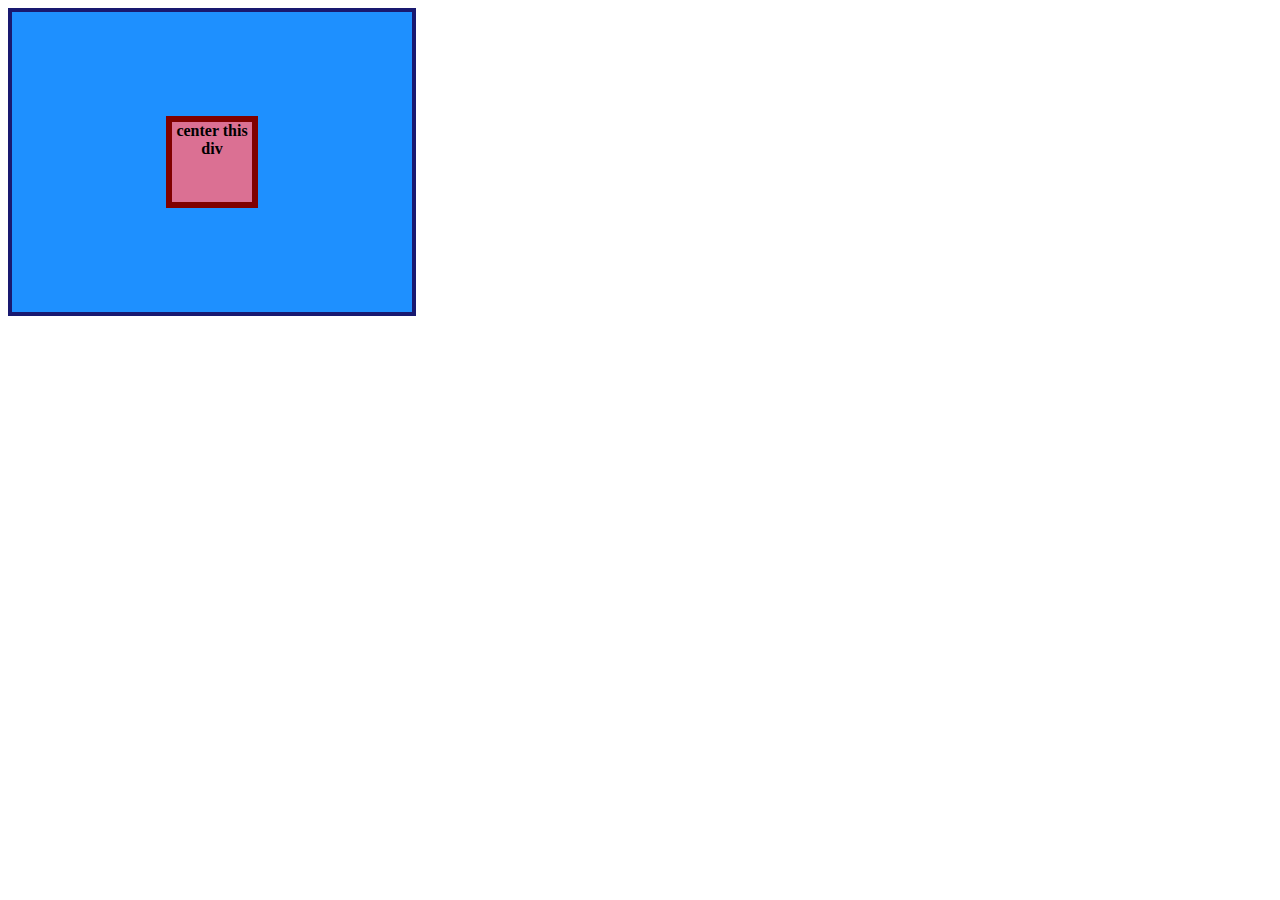
<file: css-exercices/flex/01-flex-center/index.html>
<!DOCTYPE html>
<html lang="en">
  <head>
    <meta charset="UTF-8">
    <meta http-equiv="X-UA-Compatible" content="IE=edge">
    <meta name="viewport" content="width=device-width, initial-scale=1.0">
    <title>CENTER THIS DIV</title>
    <link rel="stylesheet" href="style.css">
  </head>
  <body>
    <div class="container">
      <div class="box">center this div</div>
    </div>
  </body>
</html>
</file>
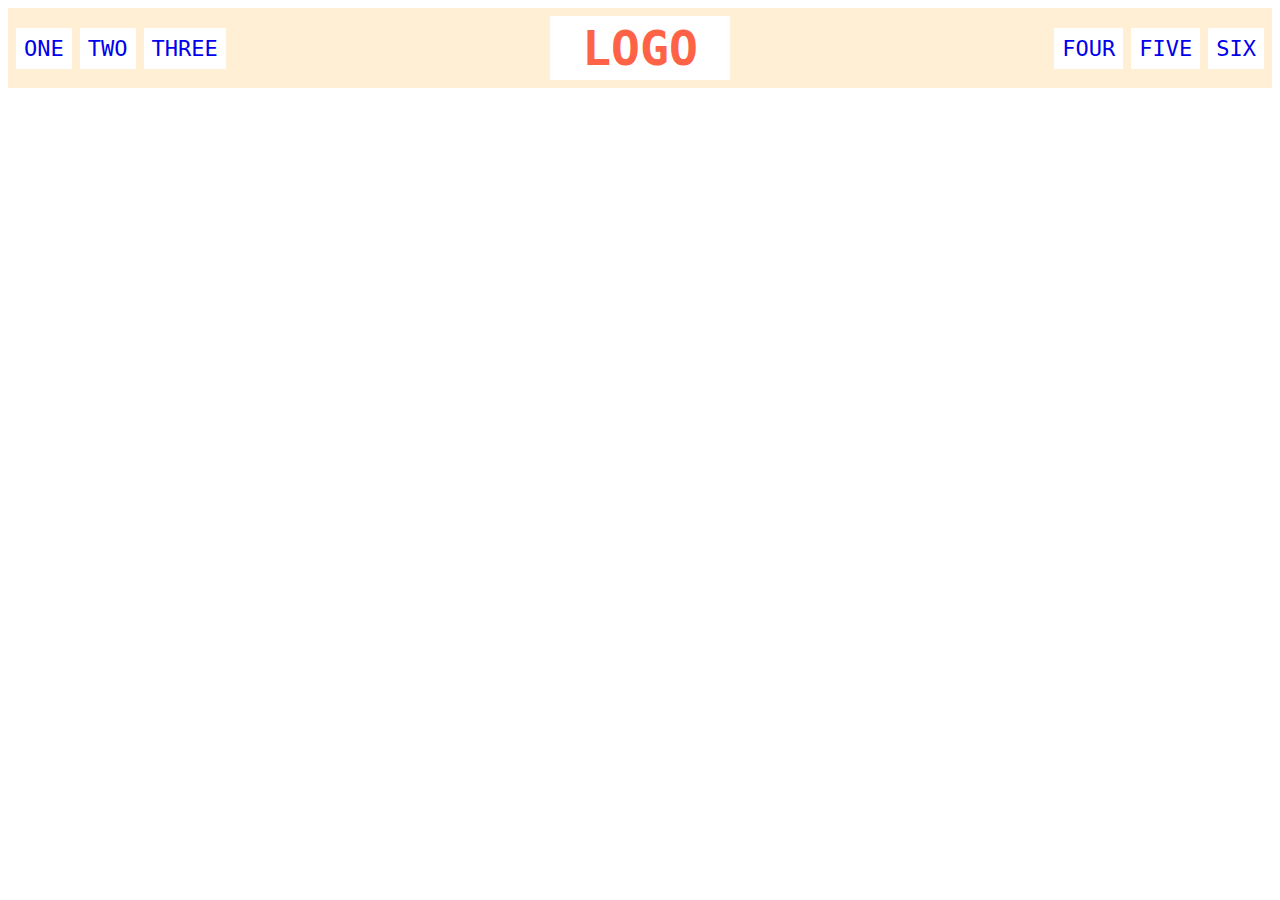
<file: css-exercices/flex/02-flex-header/index.html>
<!DOCTYPE html>
<html lang="en">
  <head>
    <meta charset="UTF-8">
    <meta http-equiv="X-UA-Compatible" content="IE=edge">
    <meta name="viewport" content="width=device-width, initial-scale=1.0">
    <title>Flex Header</title>
    <link rel="stylesheet" href="style.css">
  </head>
  <body>
    <div class="header">
      <div class="left-links">
        <ul>
          <li><a href="#">ONE</a></li>
          <li><a href="#">TWO</a></li>
          <li><a href="#">THREE</a></li>
        </ul>
      </div>
      <div class="logo">LOGO</div>
      <div class="right-links">
        <ul>
          <li><a href="#">FOUR</a></li>
          <li><a href="#">FIVE</a></li>
          <li><a href="#">SIX</a></li>
        </ul>
      </div>
    </div>
  </body>
</html>
</file>
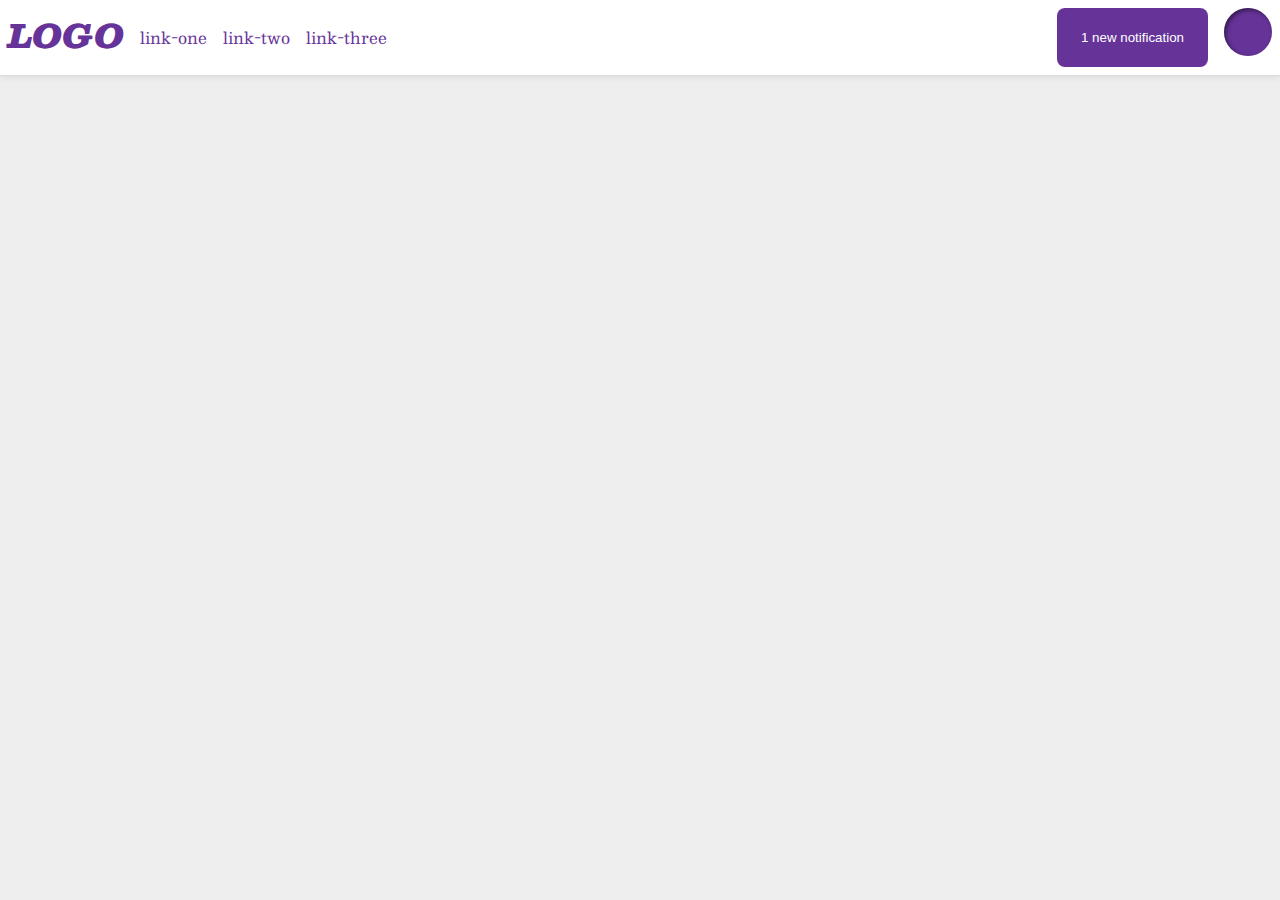
<file: css-exercices/flex/03-flex-header-2/index.html>
<!DOCTYPE html>
<html lang="en">
  <head>
    <meta charset="UTF-8">
    <meta http-equiv="X-UA-Compatible" content="IE=edge">
    <meta name="viewport" content="width=device-width, initial-scale=1.0">
    <title>Flex Header 2</title>
    <link rel="stylesheet" href="style.css">
  </head>
  <body>
    <div class="header">
      <div class="left">
        <div class="logo">
          LOGO
        </div>
        <ul class="links">
          <li><a href="google.com">link-one</a></li>
          <li><a href="google.com">link-two</a></li>
          <li><a href="google.com">link-three</a></li>
        </ul>
      </div>
      <div class="right">
        <button class="notifications">
          1 new notification
        </button>
        <div class="profile-image"></div>
      </div>
    </div>
  </body>
</html>
</file>
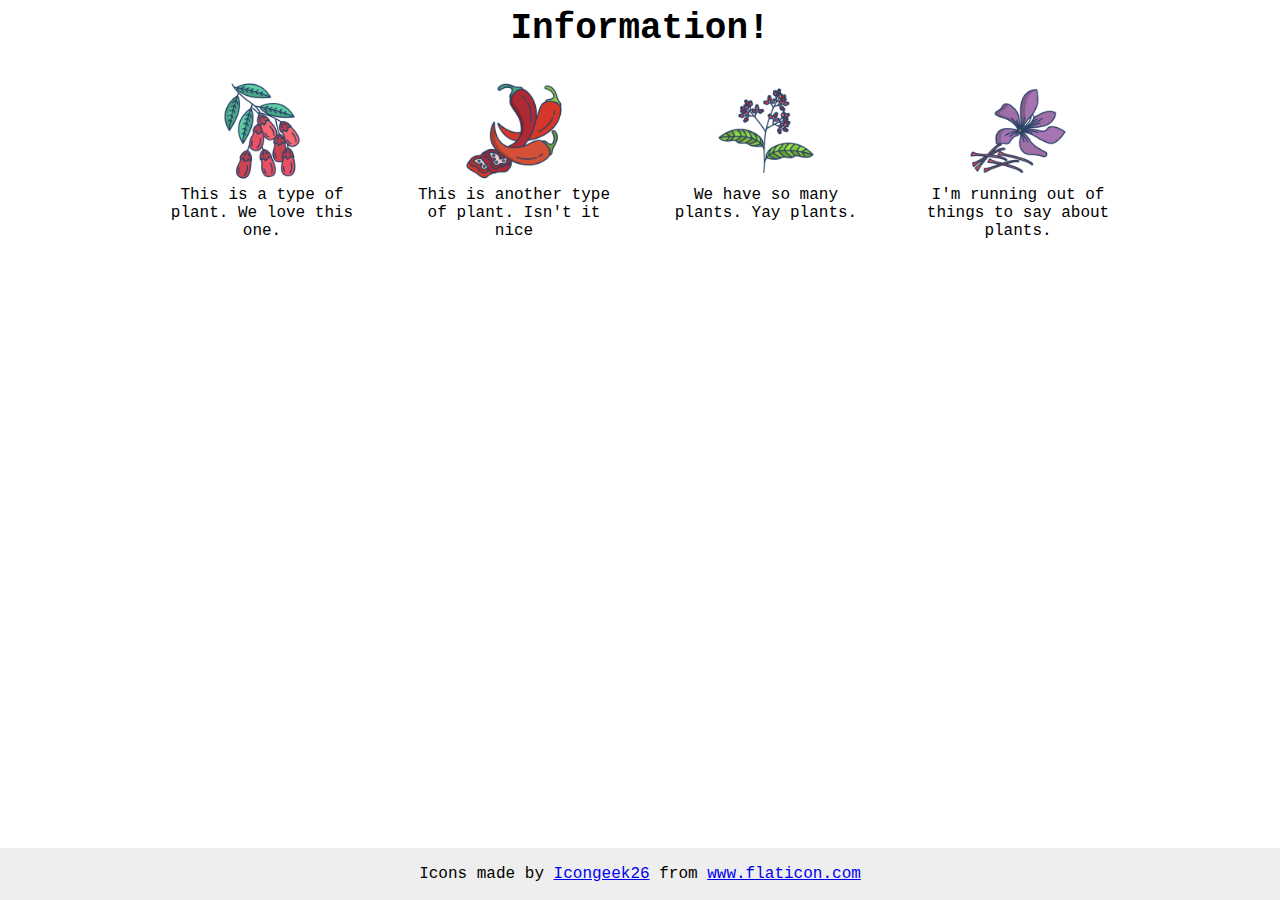
<file: css-exercices/flex/04-flex-information/index.html>
<!DOCTYPE html>
<html lang="en">
  <head>
    <meta charset="UTF-8">
    <meta http-equiv="X-UA-Compatible" content="IE=edge">
    <meta name="viewport" content="width=device-width, initial-scale=1.0">
    <title>Information</title>
    <link rel="stylesheet" href="style.css">
  </head>
  <body>
    <div class="title">Information!</div>
    <div class="container">
      <div class="plant">
        <img src="./images/barberry.png" alt="barberry">
        <div class="text">This is a type of plant. We love this one.</div>
      </div>

      <div class="plant">
        <img src="./images/chilli.png" alt="chili">
        <div class="text">This is another type of plant. Isn't it nice</div>
      </div>

      <div class="plant">
        <img src="./images/pepper.png" alt="pepper">
        <div class="text">We have so many plants. Yay plants.</div>
      </div>
      
      <div class="plant">
        <img src="./images/saffron.png" alt="saffron">
        <div class="text">I'm running out of things to say about plants.</div>
      </div>
    </div>
    <!-- disregard this section, it's here to give attribution to the creator of these icons -->
    <div class="footer">
      <div>Icons made by <a href="https://www.flaticon.com/authors/icongeek26" title="Icongeek26">Icongeek26</a> from <a href="https://www.flaticon.com/" title="Flaticon">www.flaticon.com</a></div>
    </div>
  </body>
</html>
</file>
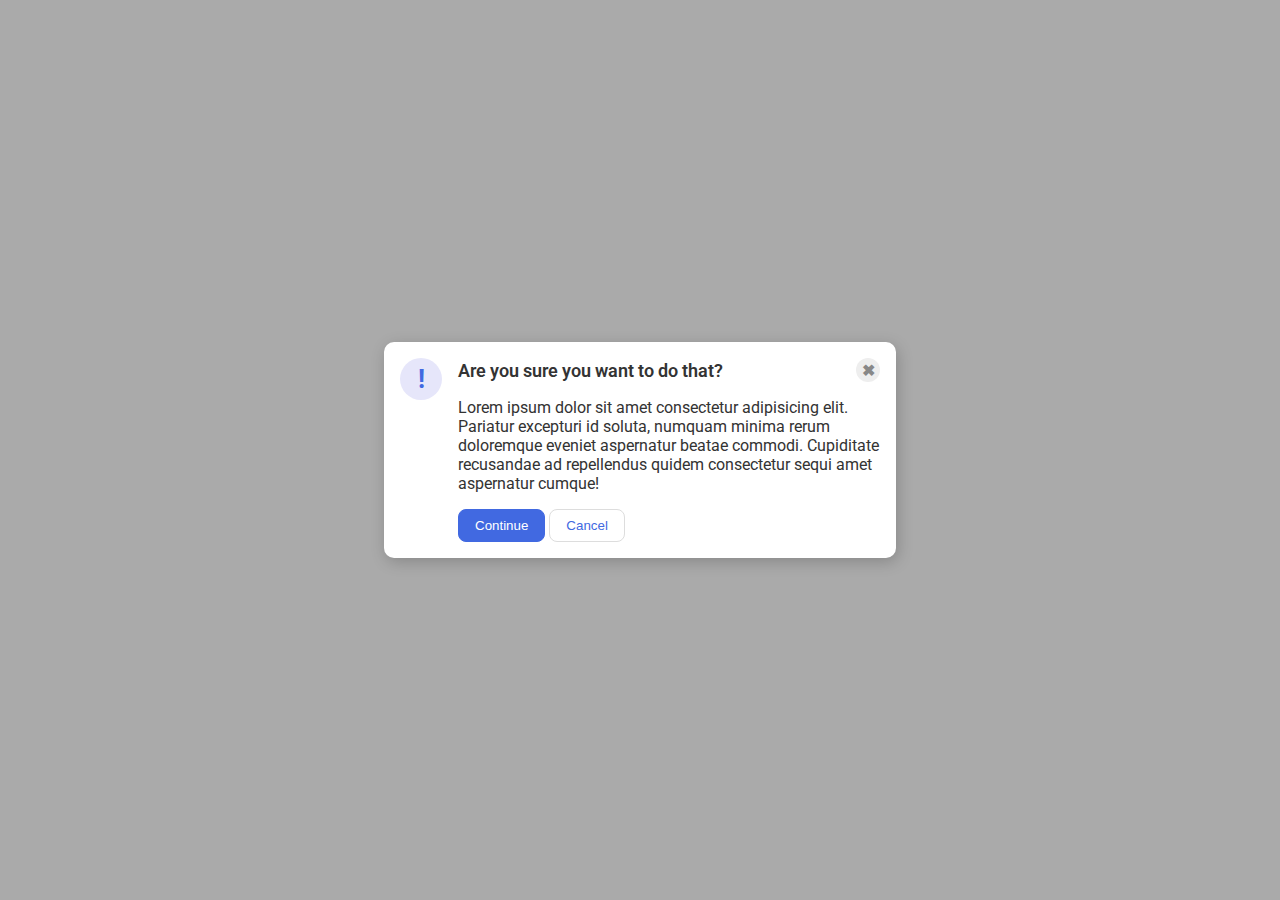
<file: css-exercices/flex/05-flex-modal/index.html>
<!DOCTYPE html>
<html lang="en">
  <head>
    <meta charset="UTF-8">
    <meta http-equiv="X-UA-Compatible" content="IE=edge">
    <meta name="viewport" content="width=device-width, initial-scale=1.0">
    <link rel="stylesheet" href="style.css">
    <title>Modal</title>
  </head>
  <body>
    <div class="modal">
      <div class="icon">!</div>

      <div class="container">
        <div class="header">
          Are you sure you want to do that?
          <div class="close-button">✖</div>
        </div>
        
        <div class="text">Lorem ipsum dolor sit amet consectetur adipisicing elit. Pariatur excepturi id soluta, numquam minima rerum doloremque eveniet aspernatur beatae commodi. Cupiditate recusandae ad repellendus quidem consectetur sequi amet aspernatur cumque!</div>
        <button class="continue">Continue</button>
        <button class="cancel">Cancel</button>
      </div>
      
    </div>
  </body>
</html>
</file>
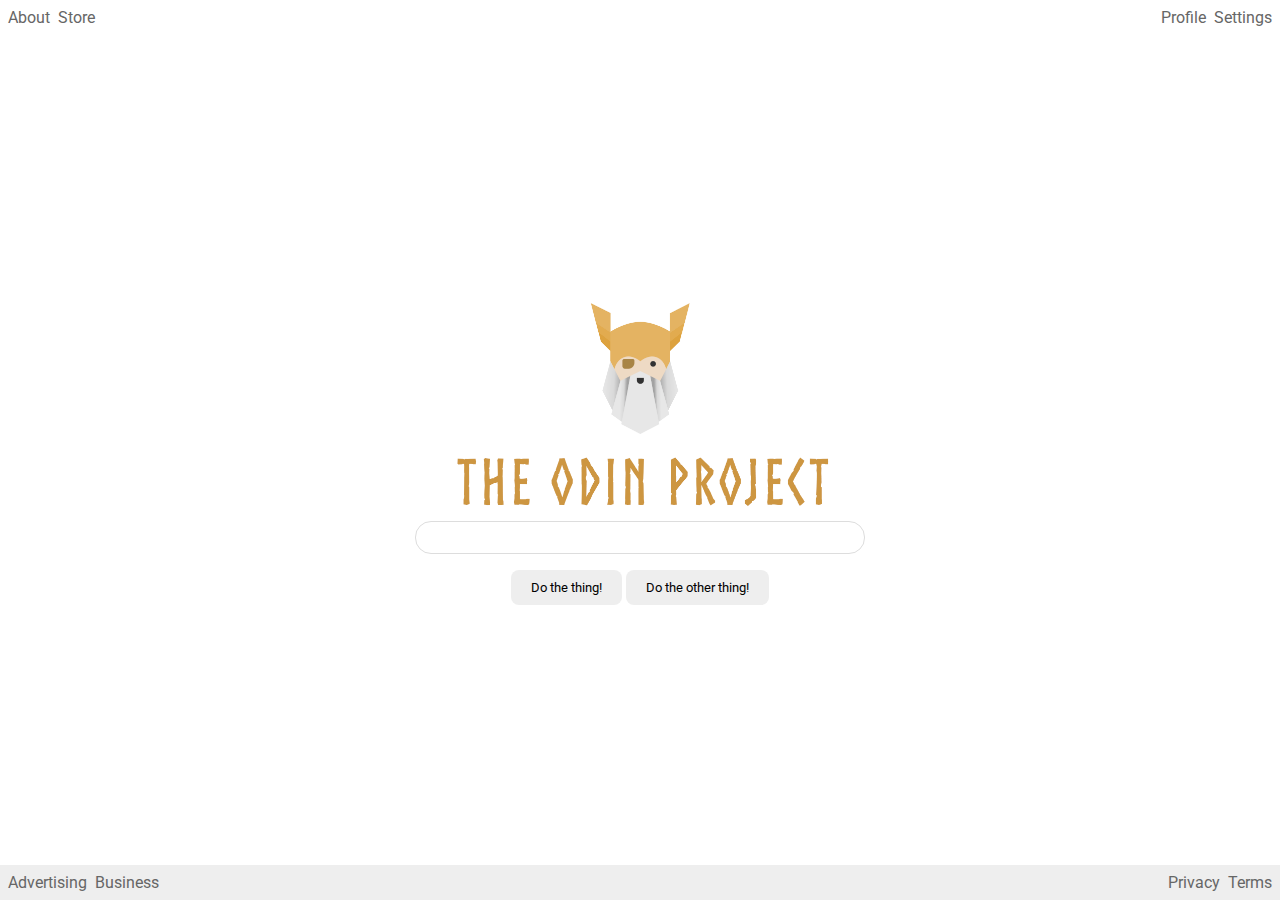
<file: css-exercices/flex/06-flex-layout/index.html>
<!DOCTYPE html>
<html lang="en">
  <head>
    <meta charset="UTF-8">
    <meta http-equiv="X-UA-Compatible" content="IE=edge">
    <meta name="viewport" content="width=device-width, initial-scale=1.0">
    <title>LAYOUT</title>
    <link rel="stylesheet" href="./style.css">
  </head>
  <body>
    <div class="header">
      <ul class="left-links">
        <li><a href="#">About</a></li>
        <li><a href="#">Store</a></li>
      </ul>
      <ul class="right-links">
        <li><a href="#">Profile</a></li>
        <li><a href="#">Settings</a></li>
      </ul>
    </div>
    <div class="content">
      <img src="./logo.png" alt="">
      <div class="input">
        <input type="text">
      </div>
      <div class="buttons">
        <button>Do the thing!</button>
        <button>Do the other thing!</button>
      </div>
    </div>
    <div class="footer">
      <ul class="left-links">
        <li><a href="#">Advertising</a></li>
        <li><a href="#">Business</a></li>
      </ul>
      <ul class="right-links">
        <li><a href="#">Privacy</a></li>
        <li><a href="#">Terms</a></li>
      </ul>
    </div>
  </body>
</html>
</file>
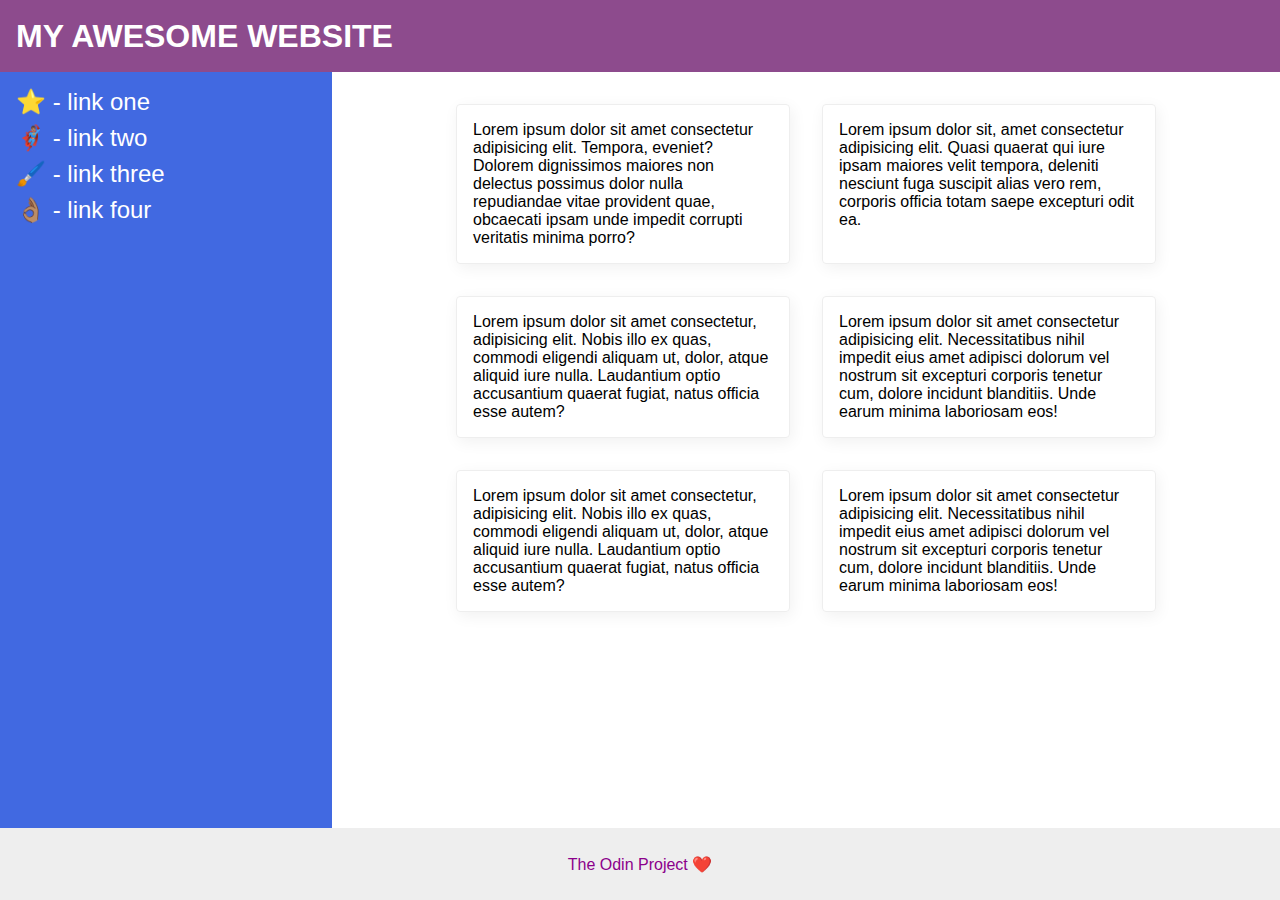
<file: css-exercices/flex/07-flex-layout-2/index.html>
<!DOCTYPE html>
<html lang="en">
  <head>
    <meta charset="UTF-8">
    <meta http-equiv="X-UA-Compatible" content="IE=edge">
    <meta name="viewport" content="width=device-width, initial-scale=1.0">
    <title>The Holy Grail</title>
    <link rel="stylesheet" href="style.css">
  </head>
  <body>
    <div class="header">
      MY AWESOME WEBSITE
    </div>
    

    <div class="main">
      <div class="sidebar">
        <ul>
          <li><a href="#">⭐ - link one</a></li>
          <li><a href="#">🦸🏽‍♂️ - link two</a></li>
          <li><a href="#">🖌️ - link three</a></li>
          <li><a href="#">👌🏽 - link four</a></li>
        </ul>
      </div>

      <div class="content">
        <div class="card">Lorem ipsum dolor sit amet consectetur adipisicing elit. Tempora, eveniet? Dolorem dignissimos maiores non delectus possimus dolor nulla repudiandae vitae provident quae, obcaecati ipsam unde impedit corrupti veritatis minima porro?</div>
        <div class="card">Lorem ipsum dolor sit, amet consectetur adipisicing elit. Quasi quaerat qui iure ipsam maiores velit tempora, deleniti nesciunt fuga suscipit alias vero rem, corporis officia totam saepe excepturi odit ea.</div>
        <div class="card">Lorem ipsum dolor sit amet consectetur, adipisicing elit. Nobis illo ex quas, commodi eligendi aliquam ut, dolor, atque aliquid iure nulla. Laudantium optio accusantium quaerat fugiat, natus officia esse autem?</div>
        <div class="card">Lorem ipsum dolor sit amet consectetur adipisicing elit. Necessitatibus nihil impedit eius amet adipisci dolorum vel nostrum sit excepturi corporis tenetur cum, dolore incidunt blanditiis. Unde earum minima laboriosam eos!</div>
        <div class="card">Lorem ipsum dolor sit amet consectetur, adipisicing elit. Nobis illo ex quas, commodi eligendi aliquam ut, dolor, atque aliquid iure nulla. Laudantium optio accusantium quaerat fugiat, natus officia esse autem?</div>
        <div class="card">Lorem ipsum dolor sit amet consectetur adipisicing elit. Necessitatibus nihil impedit eius amet adipisci dolorum vel nostrum sit excepturi corporis tenetur cum, dolore incidunt blanditiis. Unde earum minima laboriosam eos!</div>
      </div>

    </div>
    
    
    
    <div class="footer">
      The Odin Project ❤️
    </div>
  </body>
</html>
</file>
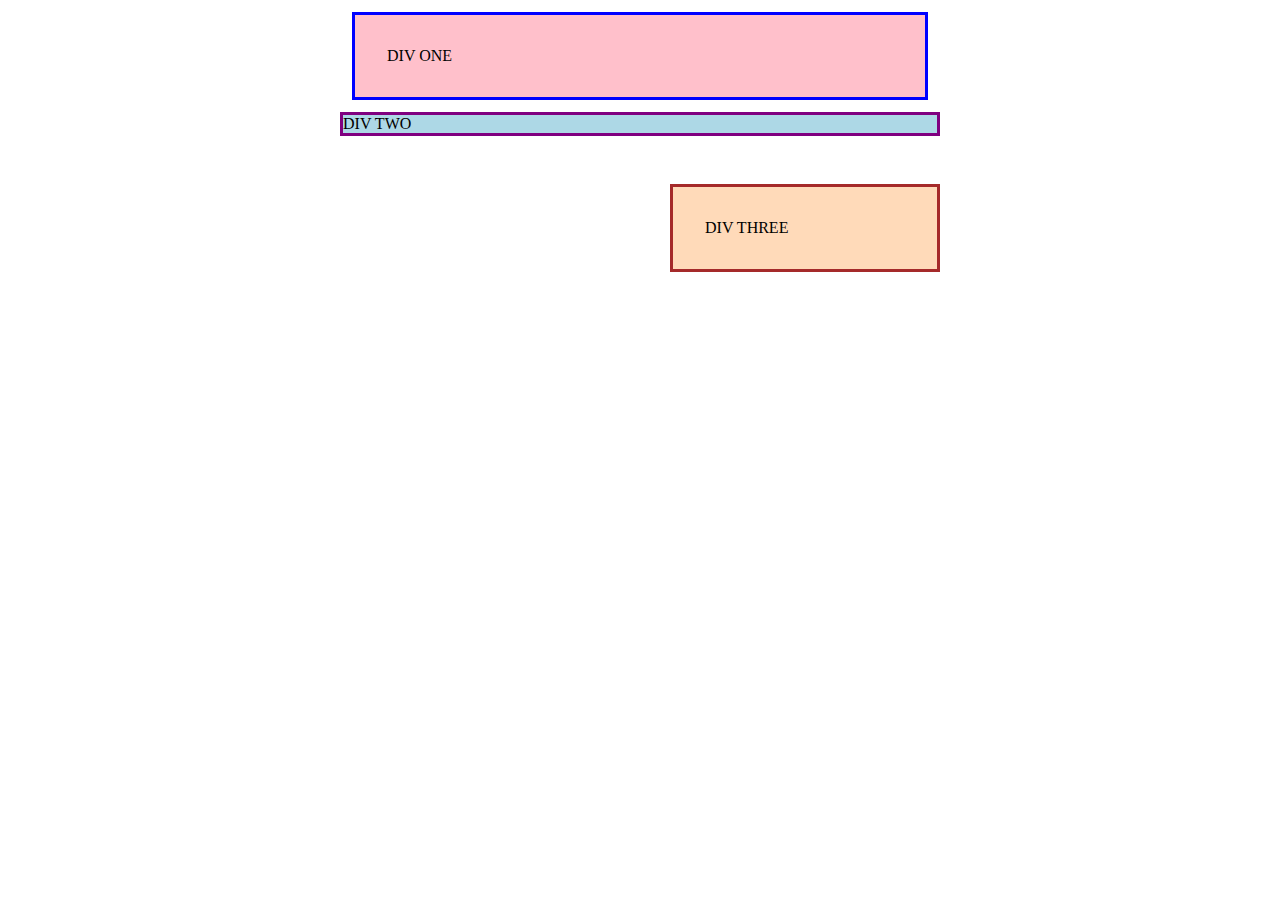
<file: css-exercices/margin-and-padding/01-margin-and-padding-1/index.html>
<!DOCTYPE html>
<html lang="en">
  <head>
    <meta charset="UTF-8">
    <meta http-equiv="X-UA-Compatible" content="IE=edge">
    <meta name="viewport" content="width=device-width, initial-scale=1.0">
    <title>Margin and Padding exercise</title>
    <link rel="stylesheet" href="style.css">
  </head>
  <body>
    <div class="one">
      DIV ONE
    </div>
    <div class="two">
      DIV TWO
    </div>
    <div class="three">
      DIV THREE
    </div>
  </body>
</html>
</file>
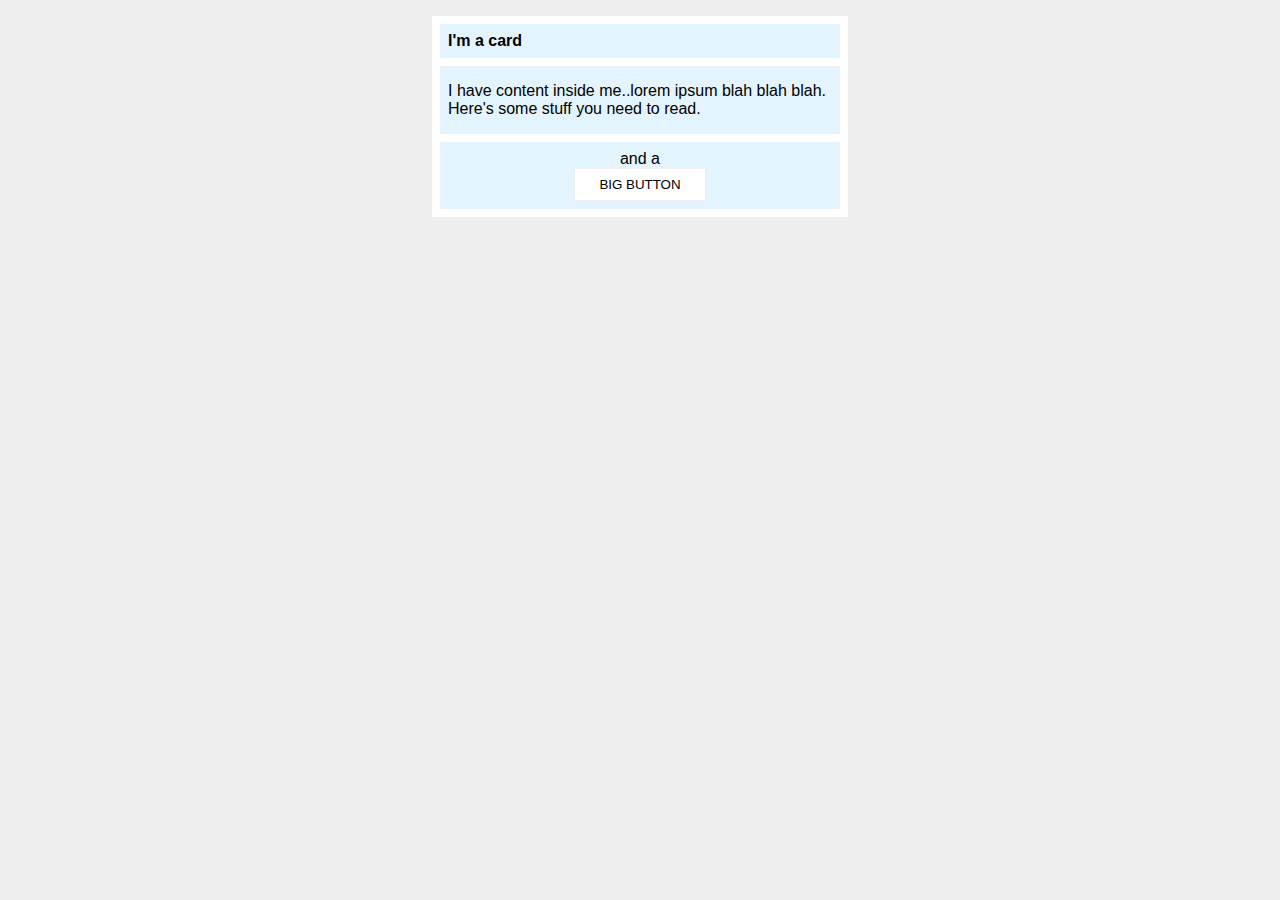
<file: css-exercices/margin-and-padding/02-margin-and-padding-2/index.html>
<!DOCTYPE html>
<html lang="en">
  <head>
    <meta charset="UTF-8">
    <meta http-equiv="X-UA-Compatible" content="IE=edge">
    <meta name="viewport" content="width=device-width, initial-scale=1.0">
    <title>Margin and Padding exercise 2</title>
    <link rel="stylesheet" href="style.css">
  </head>
  <body>
    <div class="card">
      <h1 class="title">I'm a card</h1>
      <div class="content">I have content inside me..lorem ipsum blah blah blah. Here's some stuff you need to read.</div>
      <div class="button-container">and a <button>BIG BUTTON</button></div>
    </div>
  </body>
</html>
</file>
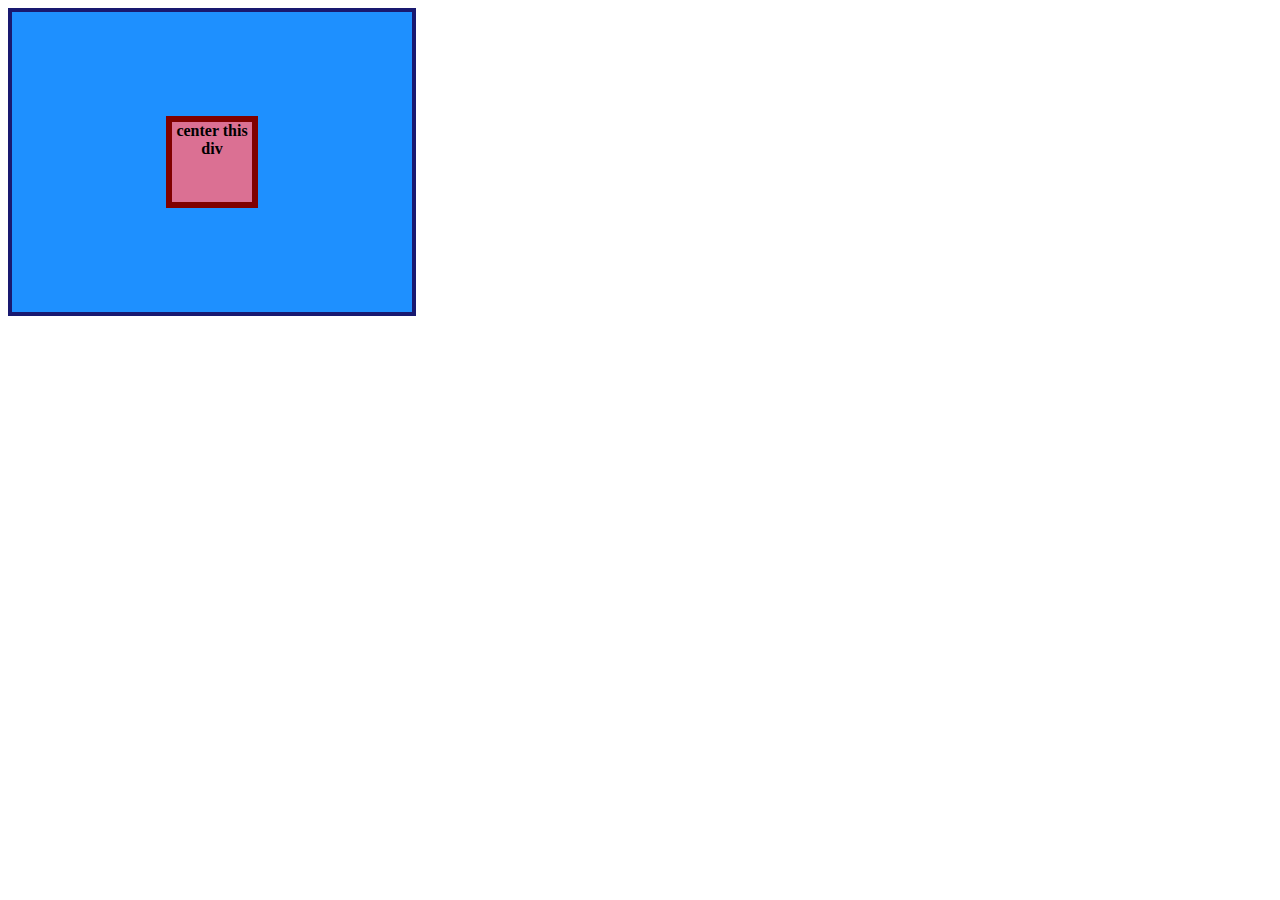
<file: css-exercices/flex/01-flex-center/solution/solution.html>
<!DOCTYPE html>
<html lang="en">
  <head>
    <meta charset="UTF-8">
    <meta http-equiv="X-UA-Compatible" content="IE=edge">
    <meta name="viewport" content="width=device-width, initial-scale=1.0">
    <title>CENTER THIS DIV</title>
    <link rel="stylesheet" href="solution.css">
  </head>
  <body>
    <div class="container">
      <div class="box">center this div</div>
    </div>
  </body>
</html>
</file>
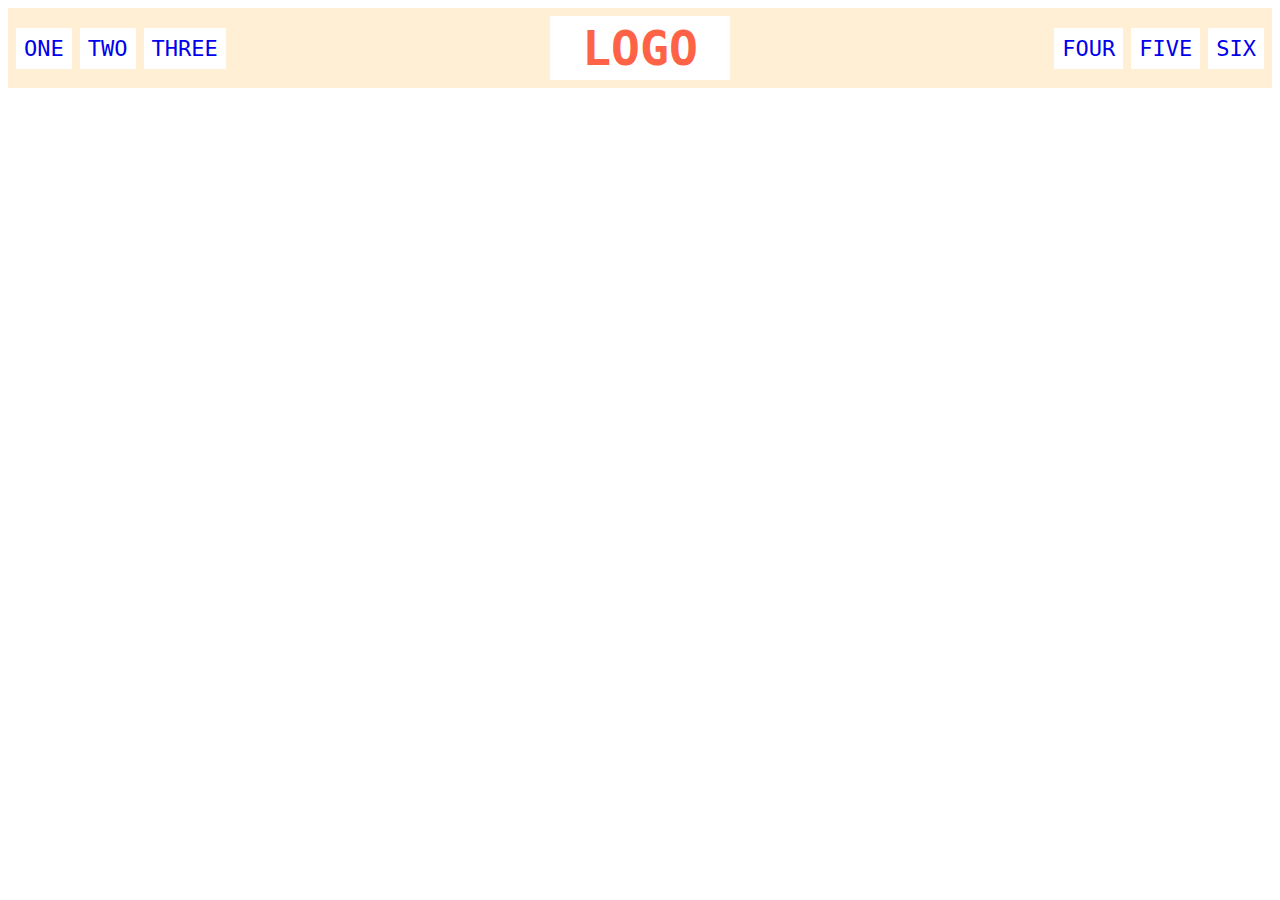
<file: css-exercices/flex/02-flex-header/solution/solution.html>
<!DOCTYPE html>
<html lang="en">
  <head>
    <meta charset="UTF-8">
    <meta http-equiv="X-UA-Compatible" content="IE=edge">
    <meta name="viewport" content="width=device-width, initial-scale=1.0">
    <title>Flex Header</title>
    <link rel="stylesheet" href="solution.css">
  </head>
  <body>
    <div class="header">
      <div class="left-links">
        <ul>
          <li><a href="#">ONE</a></li>
          <li><a href="#">TWO</a></li>
          <li><a href="#">THREE</a></li>
        </ul>
      </div>
      <div class="logo">LOGO</div>
      <div class="right-links">
        <ul>
          <li><a href="#">FOUR</a></li>
          <li><a href="#">FIVE</a></li>
          <li><a href="#">SIX</a></li>
        </ul>
      </div>
    </div>
  </body>
</html>
</file>
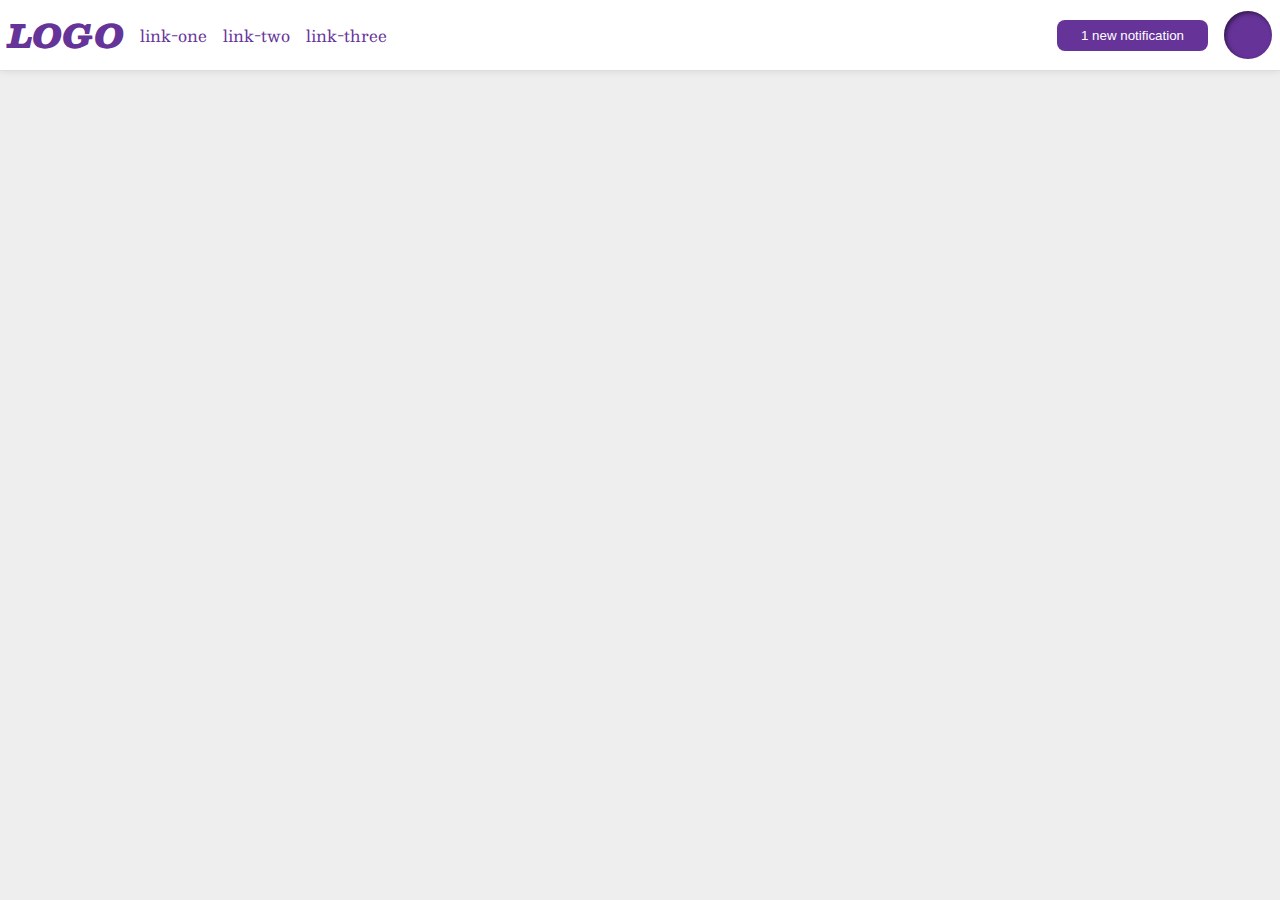
<file: css-exercices/flex/03-flex-header-2/solution/solution.html>
<!DOCTYPE html>
<html lang="en">
  <head>
    <meta charset="UTF-8">
    <meta http-equiv="X-UA-Compatible" content="IE=edge">
    <meta name="viewport" content="width=device-width, initial-scale=1.0">
    <title>Flex Header 2</title>
    <link rel="stylesheet" href="solution.css">
  </head>
  <body>
    <div class="header">
      <div class="left">
        <div class="logo">
          LOGO
        </div>
        <ul class="links">
          <li><a href="google.com">link-one</a></li>
          <li><a href="google.com">link-two</a></li>
          <li><a href="google.com">link-three</a></li>
        </ul>
      </div>
      <div class="right">
        <button class="notifications">
          1 new notification
        </button>
        <div class="profile-image"></div>
      </div>
    </div>
  </body>
</html>
</file>
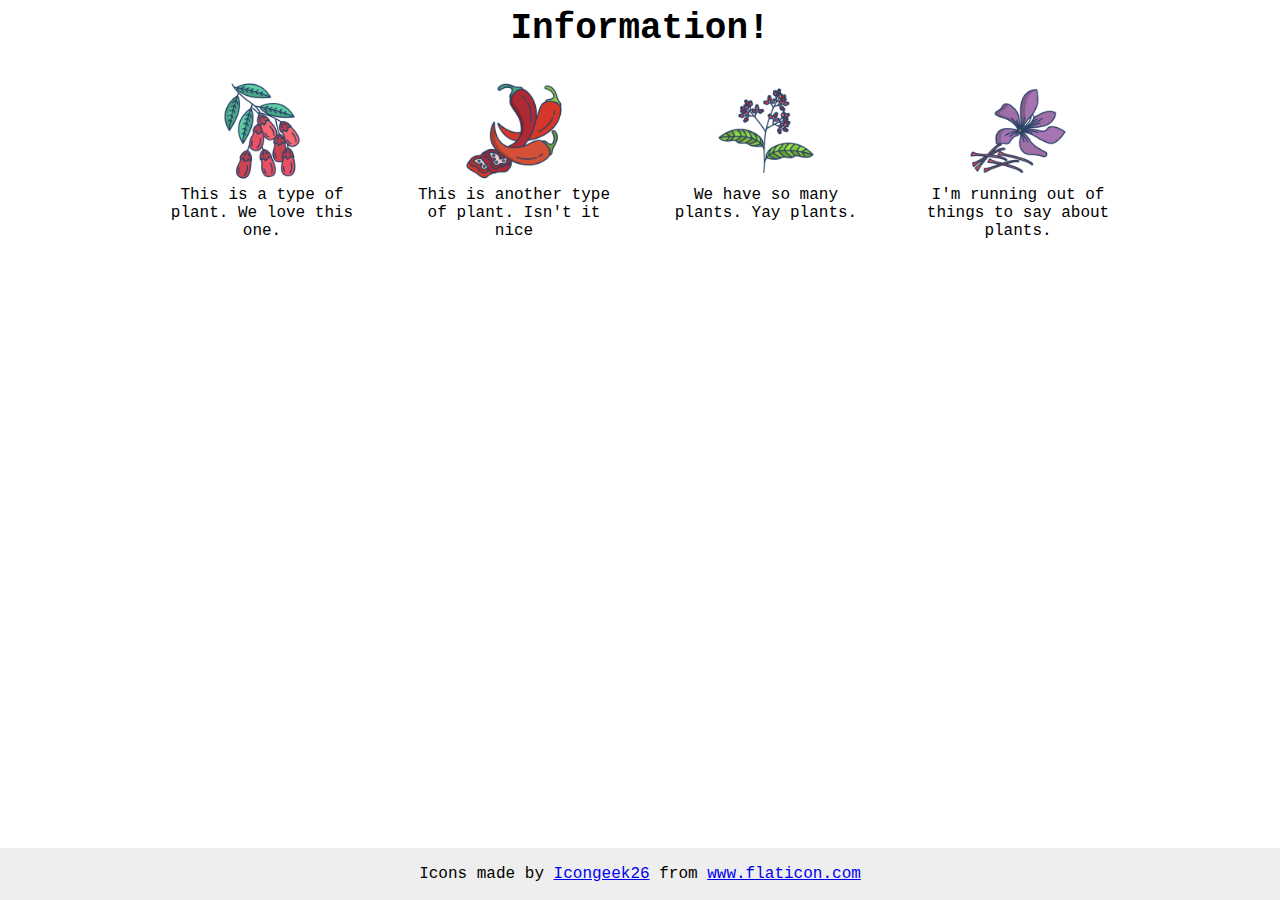
<file: css-exercices/flex/04-flex-information/solution/solution.html>
<!DOCTYPE html>
<html lang="en">
  <head>
    <meta charset="UTF-8">
    <meta http-equiv="X-UA-Compatible" content="IE=edge">
    <meta name="viewport" content="width=device-width, initial-scale=1.0">
    <title>Information</title>
    <link rel="stylesheet" href="solution.css">
  </head>
  <body>
    <div class="title">Information!</div>

    <div class="container">
      <div class="info">
        <img src="./images/barberry.png" alt="barberry">
        <div class="text">This is a type of plant. We love this one.</div>
      </div>
      <div class="info">
        <img src="./images/chilli.png" alt="chili">
        <div class="text">This is another type of plant. Isn't it nice</div>
      </div>
      <div class="info">
        <img src="./images/pepper.png" alt="pepper">
        <div class="text">We have so many plants. Yay plants.</div>
      </div>
      <div class="info">
        <img src="./images/saffron.png" alt="saffron">
        <div class="text">I'm running out of things to say about plants.</div>
      </div>
    </div>

    <!-- disregard this section, it's here to give attribution to the creator of these icons -->
    <div class="footer">
      <div>Icons made by <a href="https://www.flaticon.com/authors/icongeek26" title="Icongeek26">Icongeek26</a> from <a href="https://www.flaticon.com/" title="Flaticon">www.flaticon.com</a></div>
    </div>
  </body>
</html>
</file>
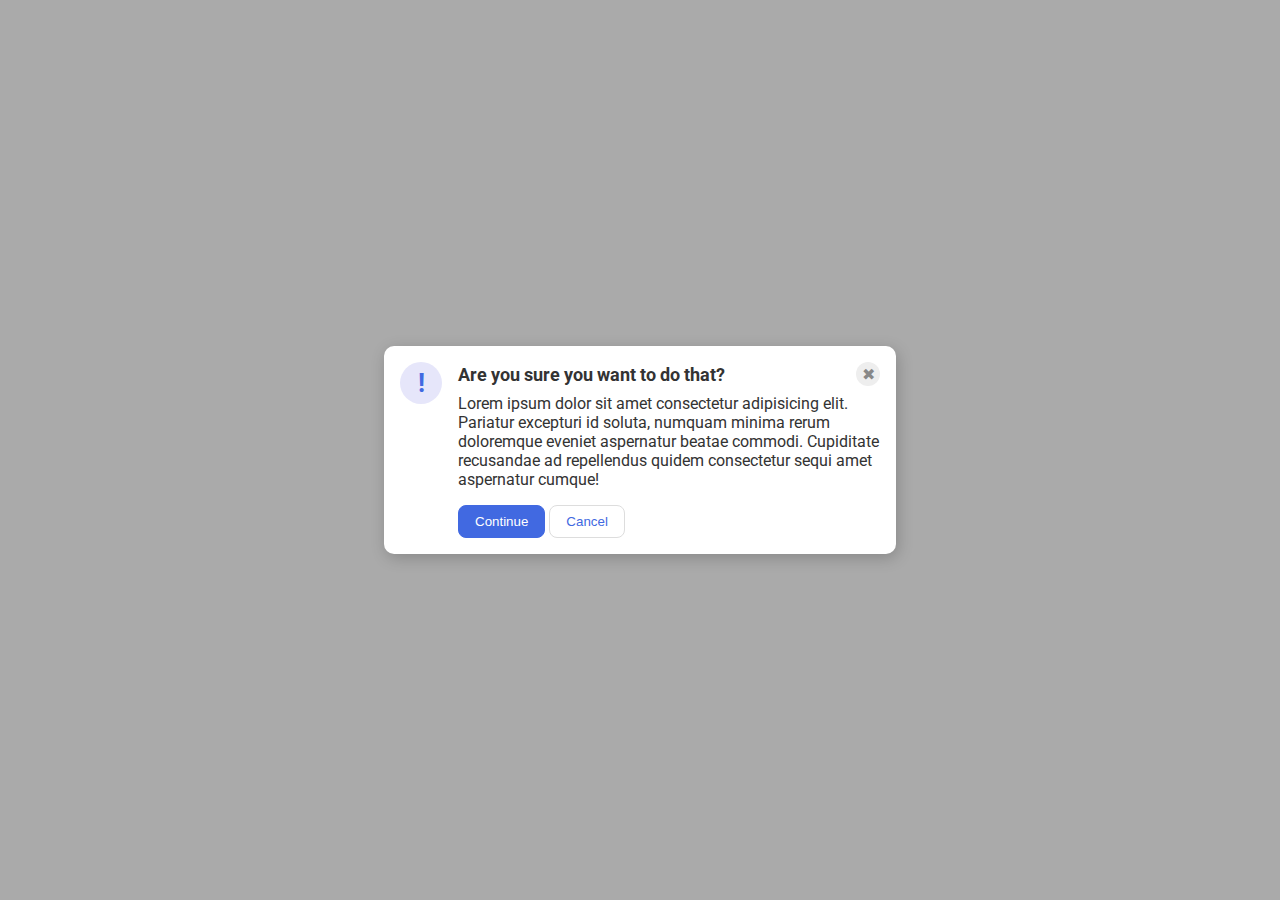
<file: css-exercices/flex/05-flex-modal/solution/solution.html>
<!DOCTYPE html>
<html lang="en">
  <head>
    <meta charset="UTF-8">
    <meta http-equiv="X-UA-Compatible" content="IE=edge">
    <meta name="viewport" content="width=device-width, initial-scale=1.0">
    <link rel="stylesheet" href="solution.css">
    <title>Modal</title>
  </head>
  <body>
    <div class="modal">
      <div class="icon">!</div>
      <div class="container">
        <div class="header">Are you sure you want to do that?
          <div class="close-button">✖</div>
        </div>
        <div class="text">Lorem ipsum dolor sit amet consectetur adipisicing elit. Pariatur excepturi id soluta, numquam minima rerum doloremque eveniet aspernatur beatae commodi. Cupiditate recusandae ad repellendus quidem consectetur sequi amet aspernatur cumque!</div>
        <button class="continue">Continue</button>
        <button class="cancel">Cancel</button>
      </div>
    </div>
  </body>
</html>
</file>
<file: css-exercices/flex/01-flex-center/style.css>
.container {
  background: dodgerblue;
  border: 4px solid midnightblue;
  width: 400px;
  height: 300px;
  justify-content: center;
  align-items: center;
  display: flex;
}

.box {
  background: palevioletred;
  font-weight: bold;
  text-align: center;
  border: 6px solid maroon;
  width: 80px;
  height: 80px;
}
</file>
<file: css-exercices/flex/02-flex-header/style.css>
.header {
  font-family: monospace;
  background: papayawhip;
  padding: 8px;
  display: flex;
  align-items: center;
  justify-content: space-between;
}

.logo {
  font-size: 48px;
  font-weight: 900;
  color: tomato;
  background: white;
  padding: 4px 32px;
}



ul {
  /* this removes the dots on the list items*/
  list-style-type: none;
  display: flex;
  padding-left: 0;
  gap: 8px;
}



a {
  font-size: 22px;
  background: white;
  padding: 8px;
  /* this removes the line under the links */
  text-decoration: none;
}
</file>
<file: css-exercices/flex/03-flex-header-2/style.css>
/* this is some magical font-importing.  
you'll learn about it later. */
@import url('https://fonts.googleapis.com/css2?family=Besley:ital,wght@0,400;1,900&display=swap');

body {
  margin: 0;
  background: #eee;
  font-family: Besley, serif;
}

.header {
  background: white;
  border-bottom: 1px solid #ddd;
  box-shadow: 0 0 8px rgba(0, 0, 0, .1);
  display: flex;
  /* align-items: center; */
  padding: 8px;
  /* gap: 16px; */
  justify-content: space-between;
}

.profile-image {
  background: rebeccapurple;
  box-shadow: inset 2px 2px 4px rgba(0, 0, 0, .5);
  border-radius: 50%;
  width: 48px;
  height: 48px;
  flex-shrink: 0;
}

.logo {
  color: rebeccapurple;
  font-size: 32px;
  font-weight: 900;
  font-style: italic;
}

button {
  border: none;
  border-radius: 8px;
  background: rebeccapurple;
  color: white;
  padding: 0 24px;
}

a {
  /* this removes the line under our links */
  text-decoration: none;
  color: rebeccapurple;
}

ul {
  list-style-type: none;
  display: flex;
  padding: 0;
  gap: 16px
}



.right {
  /* margin-right: 0 auto; */
}

.left,
.right {
  display: flex;
  gap: 16px;
}
</file>
<file: css-exercices/flex/04-flex-information/style.css>
body {
  font-family: 'Courier New', Courier, monospace;
  text-align: center;

}

img {
  width: 100px;
  height: 100px;

}

.title {
  font-size: 36px;
  font-weight: 900;
  margin-bottom: 32px;
}

/* do not edit this footer */
.footer {
  position: fixed;
  bottom: 0;
  left: 0;
  right: 0;
  height: 52px;
  display: flex;
  align-items: center;
  justify-content: center;
  background: #eee;
}


/* my solution */
.container {
  display: flex;
  justify-content: center;
  gap: 52px;
}

.plant {
  width: 200px;
}
</file>
<file: css-exercices/flex/05-flex-modal/style.css>
@import url('https://fonts.googleapis.com/css2?family=Roboto:wght@400;700&display=swap');

html,
body {
  height: 100%;
}

body {
  font-family: Roboto, sans-serif;
  margin: 0;
  background: #aaa;
  color: #333;
  /* I'll give you this one for free lol */
  display: flex;
  align-items: center;
  justify-content: center;
}

.modal {
  background: white;
  width: 480px;
  border-radius: 10px;
  box-shadow: 2px 4px 16px rgba(0, 0, 0, .2);
  display: flex;
}

.icon {
  color: royalblue;
  font-size: 26px;
  font-weight: 700;
  background: lavender;
  width: 42px;
  height: 42px;
  border-radius: 50%;
  display: flex;
  align-items: center;
  justify-content: center;
  flex: 0 0 auto;
}

.close-button {
  background: #eee;
  border-radius: 50%;
  color: #888;
  font-weight: 400;
  font-size: 16px;
  height: 24px;
  width: 24px;
  display: flex;
  align-items: center;
  justify-content: center;
}

button {
  padding: 8px 16px;
  border-radius: 8px;
}

button.continue {
  background: royalblue;
  border: 1px solid royalblue;
  color: white;
}

button.cancel {
  background: white;
  border: 1px solid #ddd;
  color: royalblue;
}

/* my solution */
.header {
  display: flex;
  justify-content: space-between;
  align-items: center;
  font-weight: 600;
  font-size: large;
}

.modal {
  padding: 16px;
}

.icon {
  margin-right: 16px;
  flex-shrink: 0;
}

.text {
  margin: 16px 0;
}

.close-button {
  font-weight: bolder;
  /* font-size: medium; */
}
</file>
<file: css-exercices/flex/06-flex-layout/style.css>
@import url('https://fonts.googleapis.com/css2?family=Roboto:wght@400;700&display=swap');

body {
  height: 100vh;
  margin: 0;
  overflow: hidden;
  font-family: Roboto, sans-serif;
}

img {
  width: 600px;
}

button {
  font-family: Roboto, sans-serif;
  border: none;
  border-radius: 8px;
  background: #eee;
}

input {
  border: 1px solid #ddd;
  border-radius: 16px;
  padding: 8px 24px;
  width: 400px;
  margin-bottom: 16px;
}

/* my solution */

body {
  display: flex;
  flex-direction: column;
}

.content {
  flex: 1;
  display: flex;
  flex-direction: column;
  justify-content: center;
  align-items: center;

}

.header,
.footer {
  padding: 8px;
  display: flex;
  justify-content: space-between;
}

.footer {
  background-color: #eee;
}

ul {
  padding: 0;
  list-style: none;
  display: flex;
  gap: 8px;
  margin: 0;
}

a {
  text-decoration: none;
  color: #666;
}

button {
  padding: 10px 20px;
}
</file>
<file: css-exercices/flex/07-flex-layout-2/style.css>
body {
  font-family: -apple-system, BlinkMacSystemFont, 'Segoe UI', Roboto, Oxygen, Ubuntu, Cantarell, 'Open Sans', 'Helvetica Neue', sans-serif;
  margin: 0;
  min-height: 100vh;
}

.header {
  height: 72px;
  background: rgb(141, 75, 141);
  color: white;
}

.footer {
  height: 72px;
  background: #eee;
  color: darkmagenta;
}

.sidebar {
  width: 300px;
  background: royalblue;
}

.card {
  border: 1px solid #eee;
  box-shadow: 2px 4px 16px rgba(0, 0, 0, .06);
  border-radius: 4px;
}

/* my solution */

body {
  display: flex;
  flex-direction: column;
}

.main {
  flex: 1;
  display: flex;
}

.sidebar {
  width: 300px;
  flex-shrink: 0;
  font-size: 24px;
  padding: 16px;

}

.sidebar a {
  text-decoration: none;
  color: white;
  /* padding: 16px; */
}

.content {
  display: flex;
  flex-wrap: wrap;
  /* align-items: flex-start; */
  align-content: flex-start;
  justify-content: center;
  gap: 32px;
  margin-top: 32px;
}

.card {
  width: 300px;
  padding: 16px;
}

.header {
  font-size: 32px;
  font-weight: 900;
  /* text-align: center; */
  display: flex;
  padding-left: 16px;
  align-items: center;
}

.footer {
  display: flex;
  justify-content: center;
  align-items: center;
}

ul {
  list-style: none;
  padding: 0;
  margin: 0;
}

li {
  margin-bottom: 8px;
}
</file>
<file: css-exercices/margin-and-padding/01-margin-and-padding-1/style.css>
body {
  max-width: 600px;
  margin: 0 auto;
}

.one {
  background: pink;
  border: 3px solid blue;
  /* CHANGE ME */
  padding: 32px;
  margin: 12px;
}

.two {
  background: lightblue;
  border: 3px solid purple;
  /* CHANGE ME */
  margin-bottom: 48px;
}

.three {
  background: peachpuff;
  border: 3px solid brown;
  width: 200px;
  /* CHANGE ME */
  padding: 32px;
  margin-left: auto;
}
</file>
<file: css-exercices/margin-and-padding/02-margin-and-padding-2/style.css>
body {
  background: #eee;
  font-family: sans-serif;
}

.card {
  width: 400px;
  background: #fff;
  margin: 16px auto;
  padding: 8px;
}

.title {
  background: #e3f4ff;
  margin: 0 0 8px;
  font-size: 16px;
  padding: 8px;
}

.content {
  background: #e3f4ff;
  margin-bottom: 8px;
  padding: 16px 8px;
}

.button-container {
  background: #e3f4ff;
  margin: auto 0;
  padding: 8px;
  text-align: center;
}

button {
  background: white;
  border: 1px solid #eee;
  display: block;
  margin: 0 auto;
  padding: 8px 24px;

}
</file>
<file: css-exercices/flex/01-flex-center/solution/solution.css>
.container {
  background: dodgerblue;
  border: 4px solid midnightblue;
  width: 400px;
  height: 300px;
}

.box {
  background: palevioletred;
  font-weight: bold;
  text-align: center;
  border: 6px solid maroon;
  width: 80px;
  height: 80px;
}

/* SOLUTION */

/* disclaimer: duplicating the `.container` selector here isn't best practice.
In your solution you probably put it right inside the existing `.container`,
which _is_ the best practice. 

We separated it out here to make it extra clear what has changed. */

.container {
  display: flex;
  align-items: center;
  justify-content: center;
}
</file>
<file: css-exercices/flex/02-flex-header/solution/solution.css>
.header  {
  font-family: monospace;
  background: papayawhip;
}

.logo {
  font-size: 48px;
  font-weight: 900;
  color: tomato;
  background: white;
  padding: 4px 32px;
}

ul {
  /* this removes the dots on the list items*/
  list-style-type: none;
}

a {
  font-size: 22px;
  background: white;
  padding: 8px;
  /* this removes the line under the links */
  text-decoration: none;
}

/* SOLUTION */

.header {
  padding: 8px;
  display: flex;
  align-items: center;
  justify-content: space-between;
}

ul {
  display: flex;
  margin: 0;
  padding: 0;
  gap: 8px;
}
</file>
<file: css-exercices/flex/03-flex-header-2/solution/solution.css>
/* this is some magical font-importing.  
you'll learn about it later. */
@import url('https://fonts.googleapis.com/css2?family=Besley:ital,wght@0,400;1,900&display=swap');

body {
  margin: 0;
  background: #eee;
  font-family: Besley, serif;
}

.header {
  background: white;
  border-bottom: 1px solid #ddd;
  box-shadow: 0 0 8px rgba(0,0,0,.1);
}

.profile-image {
  background: rebeccapurple;
  box-shadow: inset 2px 2px 4px rgba(0,0,0,.5);
  border-radius: 50%;
  width: 48px;
  height:  48px;
}

.logo {
  color: rebeccapurple;
  font-size: 32px;
  font-weight: 900;
  font-style: italic;
}

button {
  border: none;
  border-radius: 8px;
  background: rebeccapurple;
  color: white;
  padding: 8px 24px;
}

a {
  /* this removes the line under our links */
  text-decoration: none;
  color: rebeccapurple;
}

ul {
  list-style-type: none;
}

/* SOLUTION */

.header {
  display: flex;
  justify-content: space-between;
  padding: 8px;
}

ul {
  display: flex;
  margin: 0;
  padding: 0;
  gap: 16px;
}

.left, .right {
  display: flex;
  align-items: center;
  gap: 16px;
}
</file>
<file: css-exercices/flex/04-flex-information/solution/solution.css>
body {
  font-family: 'Courier New', Courier, monospace;
}

img {
  width: 100px;
  height: 100px;
}

.title {
  font-size: 36px;
  font-weight: 900;
}

/* do not edit this footer */
.footer {
  position: fixed;
  bottom: 0;
  left: 0;
  right: 0;
  height: 52px;
  display: flex;
  align-items: center;
  justify-content: center;
  background: #eee;
}

/* SOLUTION */

body {
  text-align: center;
}

.title {
  margin-bottom: 32px;
}

.container {
  display: flex;
  justify-content: center;
  gap: 52px;
}

.info {
  max-width: 200px;
}
</file>
<file: css-exercices/flex/05-flex-modal/solution/solution.css>
@import url('https://fonts.googleapis.com/css2?family=Roboto:wght@400;700&display=swap');

html, body {
  height: 100%;
}

body {
  font-family: Roboto, sans-serif;
  margin: 0;
  background: #aaa;
  color: #333;
  /* I'll give you this one for free */
  display: flex;
  align-items: center;
  justify-content: center;
}

.modal {
  background: white;
  width: 480px;
  border-radius: 10px;
  box-shadow: 2px 4px 16px rgba(0,0,0,.2);
}

.icon {
  color: royalblue;
  font-size: 26px;
  font-weight: 700;
  background: lavender;
  width: 42px;
  height: 42px;
  border-radius: 50%;
  display: flex;
  align-items: center;
  justify-content: center;
}

.close-button {
  background: #eee;
  border-radius: 50%;
  color: #888;
  font-weight: 400;
  font-size: 16px;
  height: 24px;
  width: 24px;
  display: flex;
  align-items: center;
  justify-content: center;
}

button {
  padding: 8px 16px;
  border-radius: 8px;
}

button.continue {
  background: royalblue;
  border: 1px solid royalblue;
  color: white;
}

button.cancel {
  background: white;
  border: 1px solid #ddd;
  color: royalblue;
}

/* SOLUTION: */

.modal {
  display: flex;
  gap: 16px;
  padding: 16px;
}

.icon {
  /* this keeps the icon from getting smashed by the text */
  flex-shrink: 0;
}

.header {
  display: flex;
  align-items: center;
  justify-content: space-between;
  font-size: 18px;
  font-weight: 700;
  margin-bottom: 8px;
}

.text {
  margin-bottom: 16px;
}
</file>
